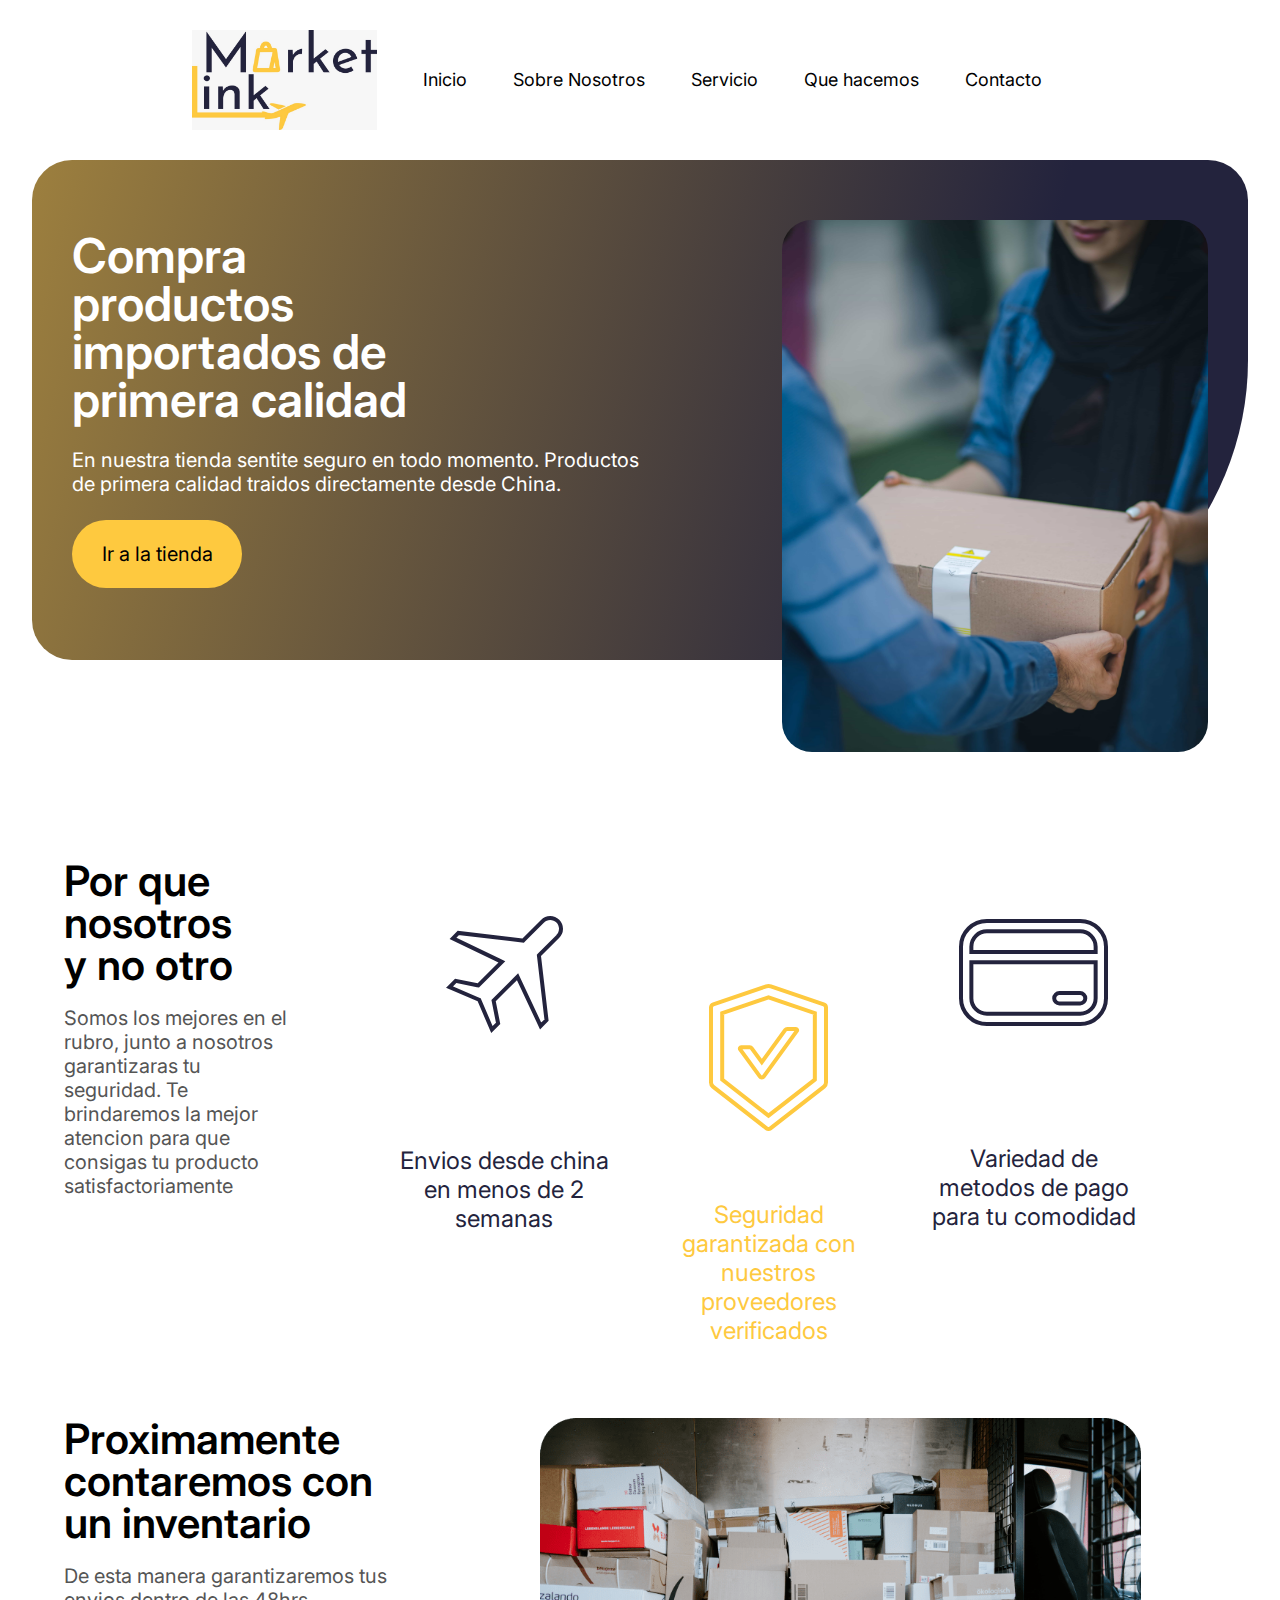
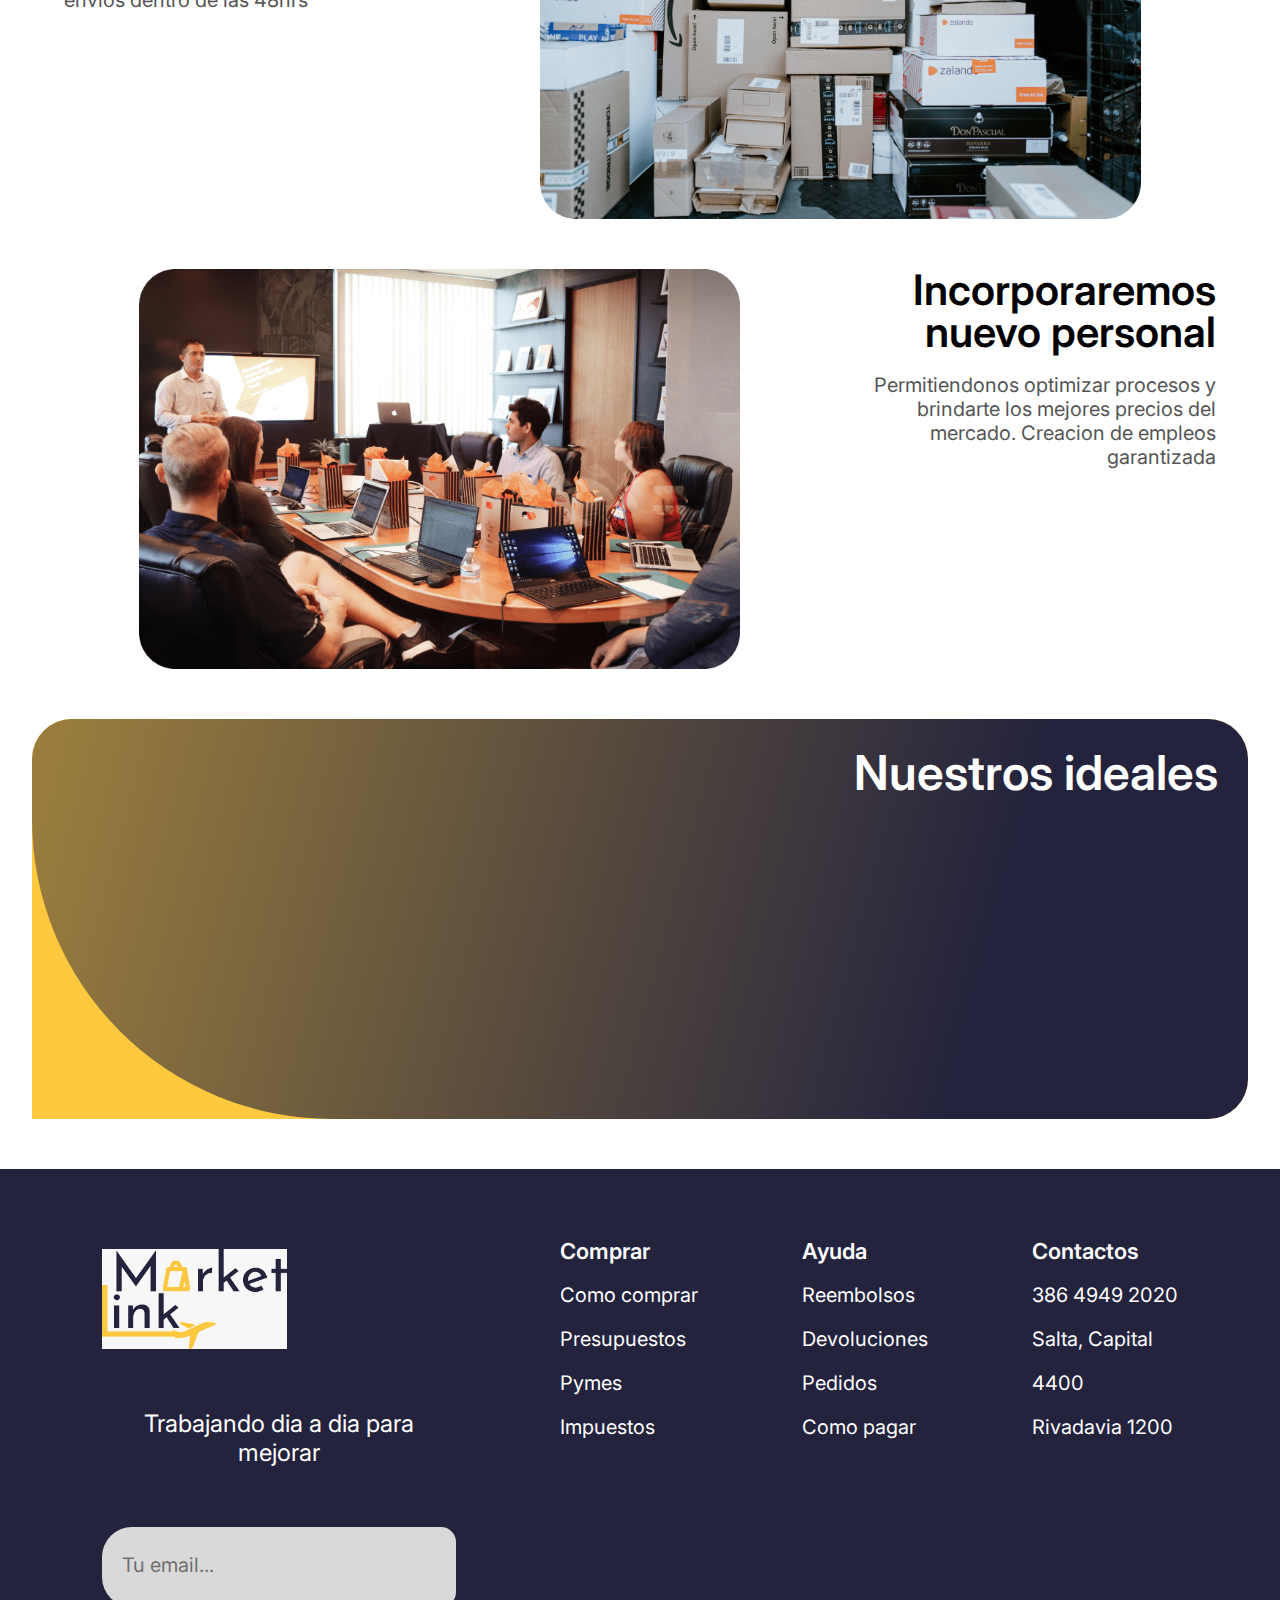
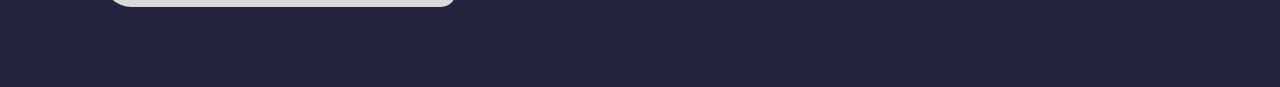
<file: index.html>
<!DOCTYPE html>
<html lang="en">
<head>
  <meta charset="UTF-8">
  <meta http-equiv="X-UA-Compatible" content="IE=edge">
  <meta name="viewport" content="width=device-width, initial-scale=1.0">
  <meta name="keywords" content="MERCADO, TIENDA, SHOP, ECOMERCE, ARGENTINA, MARKET, PRODUCTOS, COMPRA, VENTA">
  <meta name="description" content="Pagina principal de MarketLink, la pagina numero 1 de compras online en Argentina">
  <title>MarketLink Inicio</title>

  <!-- Linkeo hojas de estilo -->
  <link rel="stylesheet" href="./css/main.css">
</head>
<body>

  <!-- HEADER -->
  <header>
    <img src="./img/logo.jpg" alt="logo">
    <ul>
      <a href="./index.html">Inicio</a>
      <a href="./html/aboutUS.html">Sobre Nosotros</a>
      <a href="./html/servicios.html">Servicio</a>
      <a href="./html/queHacemos.html">Que hacemos</a>
      <a href="./html/contacto.html">Contacto</a>
    </ul>
  </header>

  <!-- Main -->
  <main>

    <!-- Hero 1 -->
    <section class="hero--1">
      <div>
        <h1>Compra productos importados de primera calidad</h1>
        <p>En nuestra tienda sentite seguro en todo momento. Productos de primera calidad traidos directamente desde China.</p>
        <button>Ir a la tienda</button>
      </div>
      <img src="./img/img1.jpg" alt="img-hero1">
    </section>

    <!-- Hero 2 -->
    <section class="hero--2">
      <div class="hero--2-1">
        <h2>Por que nosotros y no otro</h2>
        <p>Somos los mejores en el rubro, junto a nosotros garantizaras tu seguridad. Te brindaremos la mejor atencion para que consigas tu producto satisfactoriamente</p>
      </div>
      <div class="hero--2-2">
        <article>
          <img src="./img/Vector.svg" alt="vector-card">
          <h5>Envios desde china en menos de 2 semanas</h5>
        </article>
        <article class="art--2">
          <img src="./img/Vector-1.svg" alt="vector-card">
          <h5>Seguridad garantizada con nuestros proveedores verificados</h5>
        </article>
        <article>
          <img src="./img/Vector-2.svg" alt="vector-card">
          <h5>Variedad de metodos de pago para tu comodidad</h5>
        </article>
      </div>
    </section>

    <!-- Hero 3 -->
    <section class="hero--3">
      <article class="art--1">
        <h2>Proximamente contaremos con un inventario</h2>
        <p>De esta manera garantizaremos tus envios dentro de las 48hrs</p>
      </article>
      <img src="./img/img2.png" alt="img-hero3" class="img--1">
      <article class="art--2">
        <h2>Incorporaremos nuevo personal</h2>
        <p>Permitiendonos optimizar procesos y brindarte los mejores precios del mercado. Creacion de empleos garantizada</p>
      </article>
      <img src="./img/img3.png" alt="img-hero3" class="img--2">
    </section>

    <!-- Hero 4 -->
    <section class="hero--4">
      <h1>Nuestros ideales</h1>
      <ul>
        <li><img src="./img/Vector-3.svg" alt="checkIcon">Servicio al cliente personalizado</li>
        <li><img src="./img/Vector-3.svg" alt="checkIcon">Servicio Post-Venta</li>
        <li><img src="./img/Vector-3.svg" alt="checkIcon">Variedad de metodos de pago</li>
        <li><img src="./img/Vector-3.svg" alt="checkIcon">Facilidad de compra</li>
        <li><img src="./img/Vector-3.svg" alt="checkIcon">Productos de primera calidad</li>
      </ul>
    </section>

    <!-- Footer -->
    <footer>
      <div>
        <img src="./img/logo.jpg" alt="logotipo">
        <h5>Trabajando dia a dia para mejorar</h5>
        <input type="email" name="" id="" placeholder="Tu email...">
      </div>
      <ul>
        <li>Comprar</li>
        <li>Como comprar</li>
        <li>Presupuestos</li>
        <li>Pymes</li>
        <li>Impuestos</li>
      </ul>
      <ul>
        <li>Ayuda</li>
        <li>Reembolsos</li>
        <li>Devoluciones</li>
        <li>Pedidos</li>
        <li>Como pagar</li>
      </ul>
      <ul>
        <li>Contactos</li>
        <li>386 4949 2020</li>
        <li>Salta, Capital</li>
        <li>4400</li>
        <li>Rivadavia 1200</li>
      </ul>
    </footer>
  </main>
</body>
</html>
</file>
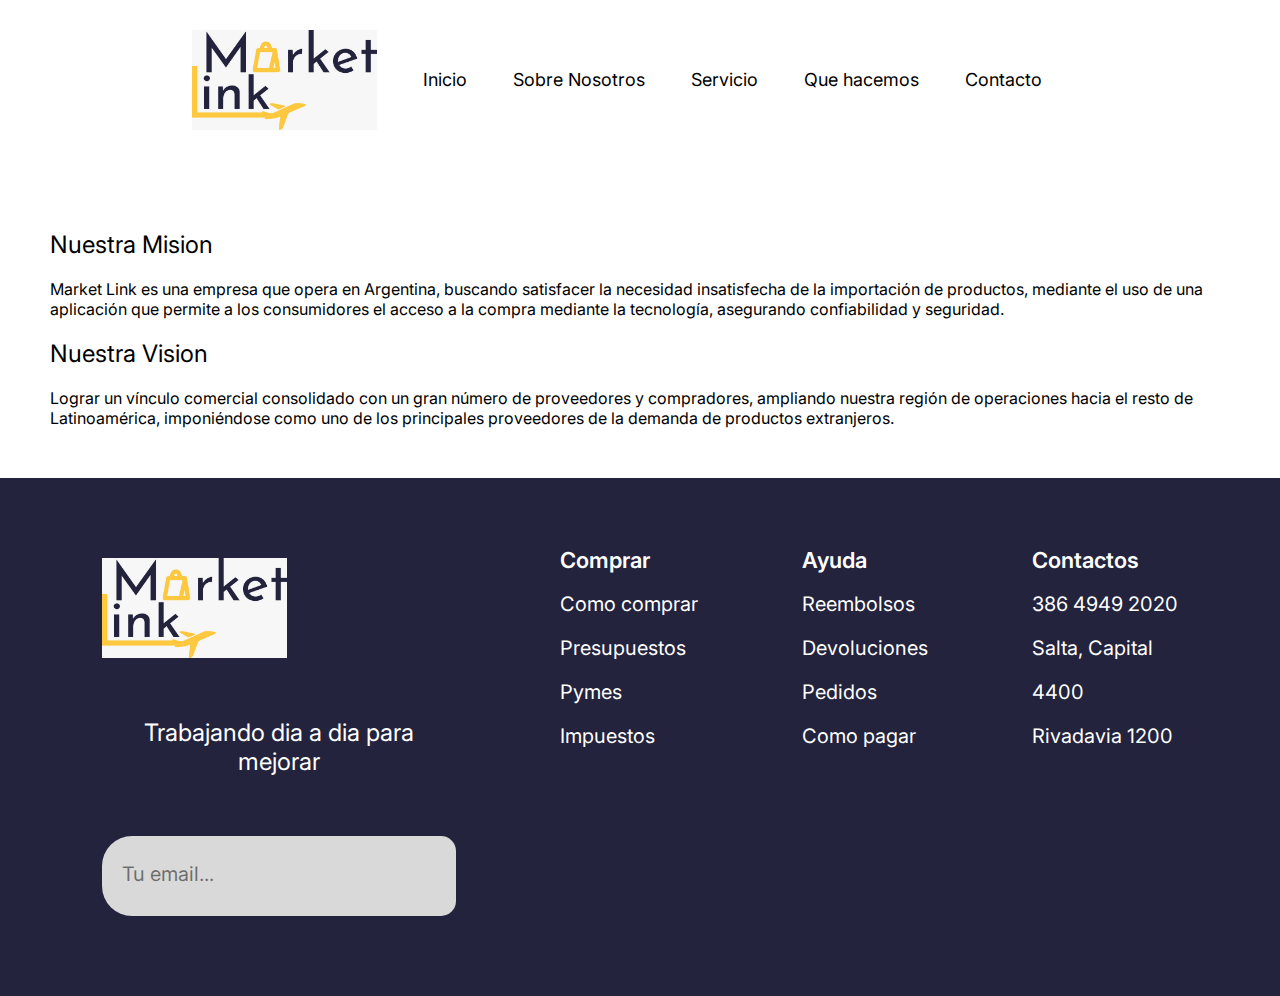
<file: html/aboutUS.html>
<!DOCTYPE html>
<html lang="en">
<head>
  <meta charset="UTF-8">
  <meta http-equiv="X-UA-Compatible" content="IE=edge">
  <meta name="viewport" content="width=device-width, initial-scale=1.0">
  <meta name="keywords" content="MARKET, LINK, COMPRA, VENTA">
  <meta name="description" content="Algunos de nuestras motivaciones. Nuestra vision y mision">
  <title>Sobre Nosotros</title>

  <!-- Linkeo hoja de estilo -->
  <link rel="stylesheet" href="../css/main.css">
</head>
<body>

   <!-- HEADER -->
   <header>
    <img src="../img/logo.jpg" alt="logo">
    <ul>
      <a href="../index.html">Inicio</a>
      <a href="./aboutUS.html">Sobre Nosotros</a>
      <a href="./servicios.html">Servicio</a>
      <a href="./queHacemos.html">Que hacemos</a>
      <a href="./contacto.html">Contacto</a>
    </ul>
  </header>
  <!-- HERO 1 -->
  <section class="hero--5">
    <h2>Nuestra Mision</h2>
    <p>Market Link es una empresa que opera en Argentina, buscando satisfacer la necesidad insatisfecha de la importación de productos, mediante el uso de una aplicación que permite a los consumidores el acceso a la compra mediante la tecnología, asegurando confiabilidad y seguridad.</p>
    <h2>Nuestra Vision</h2>
    <p>Lograr un vínculo comercial consolidado con un gran número de proveedores y compradores, ampliando nuestra región de operaciones hacia el resto de Latinoamérica, imponiéndose como uno de los principales proveedores de la demanda de productos extranjeros.
    </p>
  </section>


  <!-- Footer -->
  <footer>
    <div>
      <img src="../img/logo.jpg" alt="logotipo">
      <h5>Trabajando dia a dia para mejorar</h5>
      <input type="email" name="" id="" placeholder="Tu email...">
    </div>
    <ul>
      <li>Comprar</li>
      <li>Como comprar</li>
      <li>Presupuestos</li>
      <li>Pymes</li>
      <li>Impuestos</li>
    </ul>
    <ul>
      <li>Ayuda</li>
      <li>Reembolsos</li>
      <li>Devoluciones</li>
      <li>Pedidos</li>
      <li>Como pagar</li>
    </ul>
    <ul>
      <li>Contactos</li>
      <li>386 4949 2020</li>
      <li>Salta, Capital</li>
      <li>4400</li>
      <li>Rivadavia 1200</li>
    </ul>
  </footer>

</body>
</html>
</file>
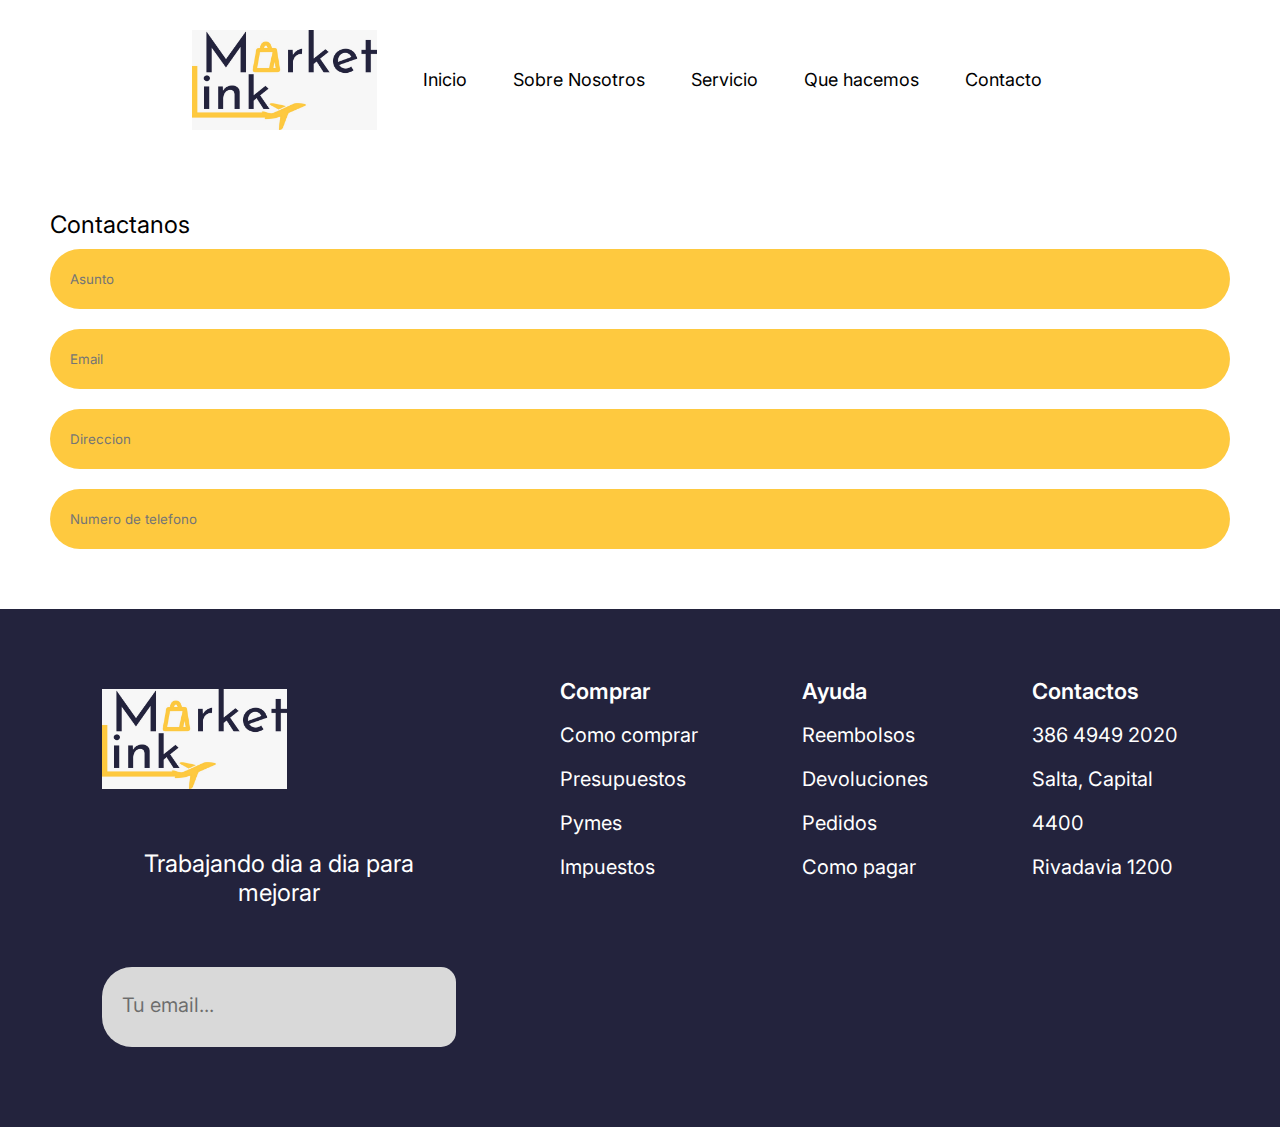
<file: html/contacto.html>
<!DOCTYPE html>
<html lang="en">
<head>
  <meta charset="UTF-8">
  <meta http-equiv="X-UA-Compatible" content="IE=edge">
  <meta name="viewport" content="width=device-width, initial-scale=1.0">
  <meta name="keywords" content="CONTACTO, MARKETLINK, COMPRA, VENTA, DIRECTO">
  <meta name="description" content="Pagina de contacto de la Web MarketLink">
  <title>Contacto</title>

  <!-- Linkeo hoja de estilo -->
  <link rel="stylesheet" href="../css/main.css">
</head>
<body>

   <!-- HEADER -->
   <header>
    <img src="../img/logo.jpg" alt="logo">
    <ul>
      <a href="../index.html">Inicio</a>
      <a href="./aboutUS.html">Sobre Nosotros</a>
      <a href="./servicios.html">Servicio</a>
      <a href="./queHacemos.html">Que hacemos</a>
      <a href="./contacto.html">Contacto</a>
    </ul>
  </header>

  <!-- Hero 6 -->
  <section class="hero--6">
    <h2>Contactanos</h2>
    <form action="">
      <input type="text" name="" id="" placeholder="Asunto">
      <input type="email" name="" id="" placeholder="Email">
      <input type="text" name="" id="" placeholder="Direccion">
      <input type="number" name="" id="" placeholder="Numero de telefono">
    </form>
  </section>



  <!-- Footer -->
  <footer>
    <div>
      <img src="../img/logo.jpg" alt="logotipo">
      <h5>Trabajando dia a dia para mejorar</h5>
      <input type="email" name="" id="" placeholder="Tu email...">
    </div>
    <ul>
      <li>Comprar</li>
      <li>Como comprar</li>
      <li>Presupuestos</li>
      <li>Pymes</li>
      <li>Impuestos</li>
    </ul>
    <ul>
      <li>Ayuda</li>
      <li>Reembolsos</li>
      <li>Devoluciones</li>
      <li>Pedidos</li>
      <li>Como pagar</li>
    </ul>
    <ul>
      <li>Contactos</li>
      <li>386 4949 2020</li>
      <li>Salta, Capital</li>
      <li>4400</li>
      <li>Rivadavia 1200</li>
    </ul>
  </footer>

</body>
</html>
</file>
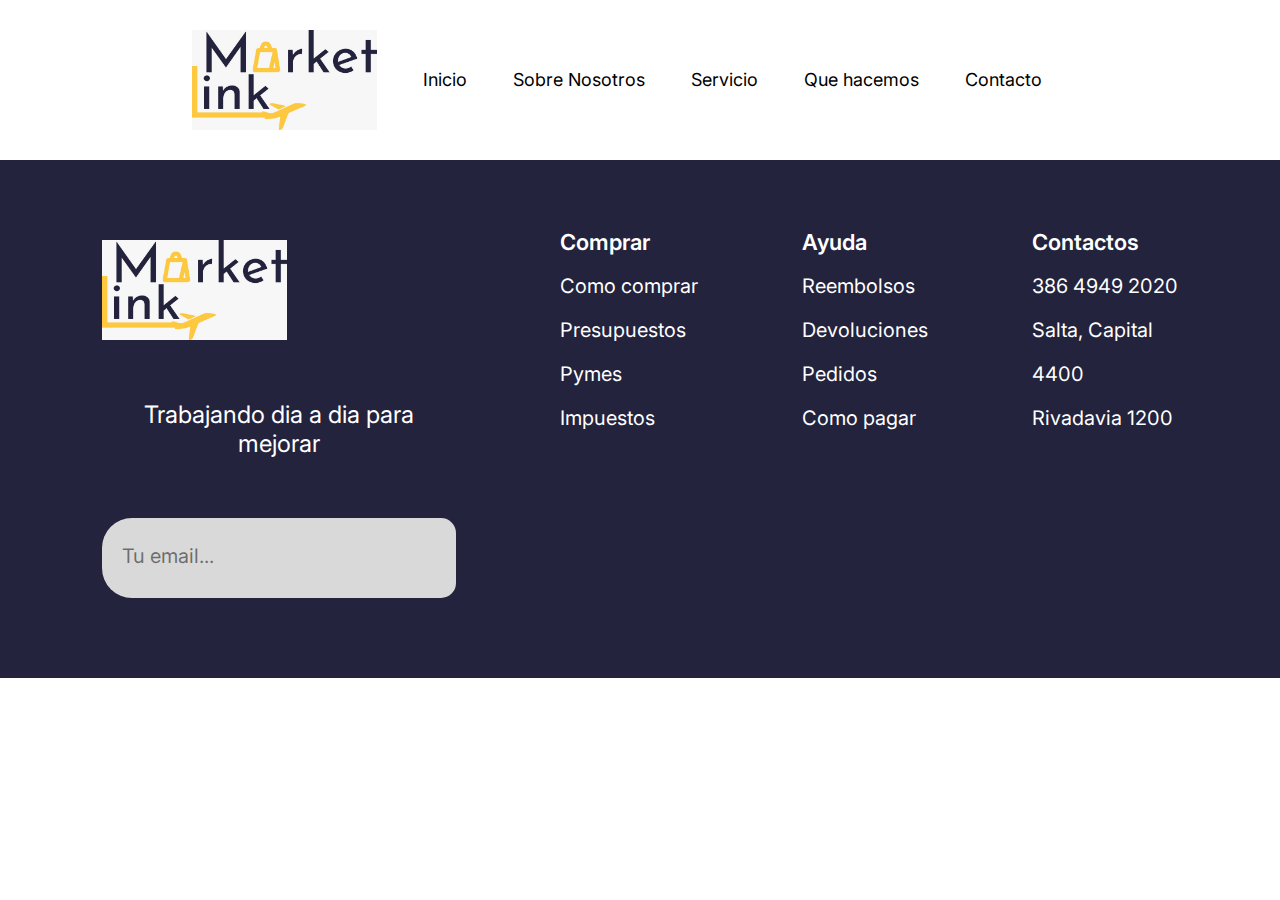
<file: html/queHacemos.html>
<!DOCTYPE html>
<html lang="en">
<head>
  <meta charset="UTF-8">
  <meta http-equiv="X-UA-Compatible" content="IE=edge">
  <meta name="viewport" content="width=device-width, initial-scale=1.0">
  <meta name="keywords" content="">
  <meta name="description" content="">
  <title>A que nos dedicamos</title>

  <!-- Linkeo hoja de estilo -->
  <link rel="stylesheet" href="../css/main.css">
</head>
<body>

   <!-- HEADER -->
   <header>
    <img src="../img/logo.jpg" alt="logo">
    <ul>
      <a href="../index.html">Inicio</a>
      <a href="./aboutUS.html">Sobre Nosotros</a>
      <a href="./servicios.html">Servicio</a>
      <a href="./queHacemos.html">Que hacemos</a>
      <a href="./contacto.html">Contacto</a>
    </ul>
  </header>

  

  <!-- Footer -->
  <footer>
    <div>
      <img src="../img/logo.jpg" alt="logotipo">
      <h5>Trabajando dia a dia para mejorar</h5>
      <input type="email" name="" id="" placeholder="Tu email...">
    </div>
    <ul>
      <li>Comprar</li>
      <li>Como comprar</li>
      <li>Presupuestos</li>
      <li>Pymes</li>
      <li>Impuestos</li>
    </ul>
    <ul>
      <li>Ayuda</li>
      <li>Reembolsos</li>
      <li>Devoluciones</li>
      <li>Pedidos</li>
      <li>Como pagar</li>
    </ul>
    <ul>
      <li>Contactos</li>
      <li>386 4949 2020</li>
      <li>Salta, Capital</li>
      <li>4400</li>
      <li>Rivadavia 1200</li>
    </ul>
  </footer>

</body>
</html>
</file>
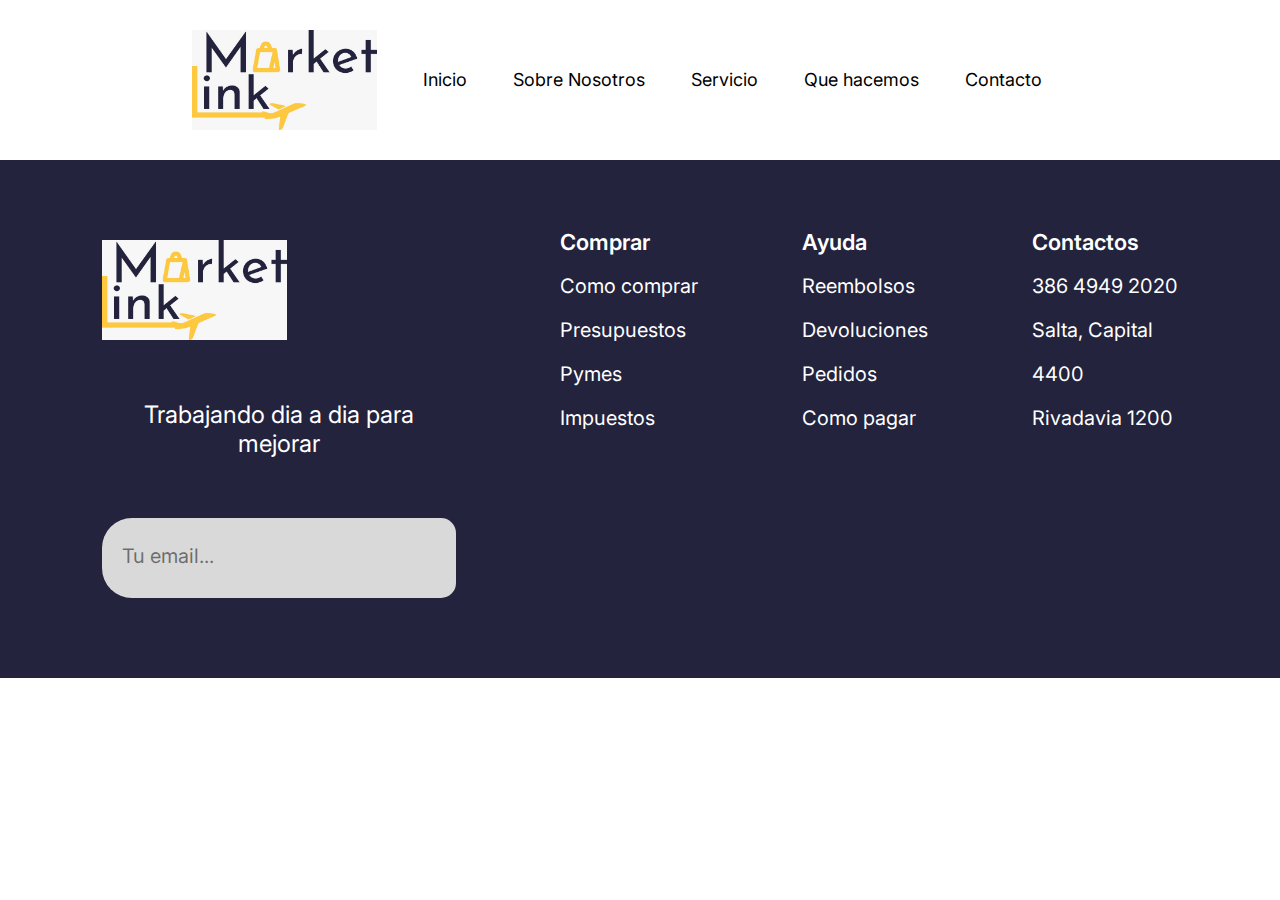
<file: html/servicios.html>
<!DOCTYPE html>
<html lang="en">
<head>
  <meta charset="UTF-8">
  <meta http-equiv="X-UA-Compatible" content="IE=edge">
  <meta name="viewport" content="width=device-width, initial-scale=1.0">
  <meta name="keywords" content="">
  <meta name="description" content="">
  <title>Servicios ofrecidos</title>

  <!-- Linkeo hoja de estilo -->
  <link rel="stylesheet" href="../css/main.css">
</head>
<body>

   <!-- HEADER -->
   <header>
    <img src="../img/logo.jpg" alt="logo">
    <ul>
      <a href="../index.html">Inicio</a>
      <a href="./aboutUS.html">Sobre Nosotros</a>
      <a href="./servicios.html">Servicio</a>
      <a href="./queHacemos.html">Que hacemos</a>
      <a href="./contacto.html">Contacto</a>
    </ul>
  </header>



  <!-- Footer -->
  <footer>
    <div>
      <img src="../img/logo.jpg" alt="logotipo">
      <h5>Trabajando dia a dia para mejorar</h5>
      <input type="email" name="" id="" placeholder="Tu email...">
    </div>
    <ul>
      <li>Comprar</li>
      <li>Como comprar</li>
      <li>Presupuestos</li>
      <li>Pymes</li>
      <li>Impuestos</li>
    </ul>
    <ul>
      <li>Ayuda</li>
      <li>Reembolsos</li>
      <li>Devoluciones</li>
      <li>Pedidos</li>
      <li>Como pagar</li>
    </ul>
    <ul>
      <li>Contactos</li>
      <li>386 4949 2020</li>
      <li>Salta, Capital</li>
      <li>4400</li>
      <li>Rivadavia 1200</li>
    </ul>
  </footer>

</body>
</html>
</file>
<file: css/main.css>
@import url("https://fonts.googleapis.com/css2?family=Inter:wght@100;200;300;400;500;600;700;800;900&display=swap");
* {
  padding: 0;
  margin: 0;
  box-sizing: border-box;
  font-family: "Inter";
  font-weight: 400; }

header {
  width: 70%;
  display: flex;
  justify-content: space-between;
  margin: 30px auto; }
  header img {
    height: 100px; }
  header ul {
    width: 80%;
    display: flex;
    align-items: center;
    justify-content: space-evenly; }
    header ul a {
      display: inline-block;
      text-decoration: none;
      text-align: center;
      color: #000;
      font-size: 18px;
      line-height: 22px;
      position: relative; }
    header ul a::after {
      position: absolute;
      top: -10%;
      left: -10%;
      content: '';
      height: 120%;
      width: 0;
      background-color: #FEC93F;
      transition: 0.5s ease-out;
      z-index: -1; }
    header ul a:hover::after {
      width: 120%; }

@media screen and (max-width: 768px) {
  header img {
    height: 50px; }
  header ul a {
    font-size: 15px; } }

@media screen and (max-width: 425px) {
  header {
    flex-direction: column;
    margin: auto;
    width: 90%; }
    header img {
      height: 100px; }
    header ul {
      width: 100%; }
  .hero--1 {
    padding: 0; }
    .hero--1 div {
      width: 100%; }
    .hero--1 img {
      display: none; } }

.hero--1 {
  background: linear-gradient(285.03deg, #23233D 22.83%, #FEC93F 161.72%);
  border-radius: 40px 40px 300px 40px;
  width: 95%;
  height: 500px;
  margin: 0 auto;
  display: flex;
  padding: 60px 40px;
  justify-content: space-between; }
  .hero--1 div {
    width: 50%;
    display: flex;
    flex-direction: column;
    justify-content: space-around;
    height: 100%; }
    .hero--1 div h1 {
      font-weight: 600;
      font-size: 48px;
      line-height: 100%;
      color: #FFF;
      width: 70%; }
    .hero--1 div p {
      font-weight: 400;
      font-size: 20px;
      line-height: 24px;
      color: #FFF;
      width: 100%; }
    .hero--1 div button {
      width: 30%;
      background: #FEC93F;
      border-radius: 50px;
      border: none;
      height: 18%;
      font-weight: 400;
      font-size: 20px;
      line-height: 24px;
      color: #000;
      min-width: 150px; }
  .hero--1 img {
    height: 140%;
    border-radius: 30px; }

.hero--2 {
  width: 90%;
  margin: 200px auto;
  display: flex; }
  .hero--2 .hero--2-1 {
    width: 45%;
    margin-right: 20px; }
    .hero--2 .hero--2-1 h2 {
      width: 75%;
      font-weight: 600;
      font-size: 42px;
      line-height: 100%;
      color: #000; }
    .hero--2 .hero--2-1 p {
      font-weight: 400;
      font-size: 20px;
      line-height: 24px;
      color: #555555;
      margin: 20px auto; }
  .hero--2 .hero--2-2 {
    display: flex;
    position: relative;
    width: auto;
    justify-content: space-around;
    padding: 0 50px; }
    .hero--2 .hero--2-2 article {
      width: 30%;
      display: flex;
      flex-direction: column;
      align-items: center;
      justify-content: space-around;
      transition: 0.5s ease-out;
      border-radius: 30px;
      height: 120%; }
      .hero--2 .hero--2-2 article h5 {
        font-weight: 400;
        font-size: 24px;
        line-height: 29px;
        text-align: center;
        color: #23233D;
        padding: 0 10px; }
    .hero--2 .hero--2-2 .art--2 {
      transform: translateY(90px); }
      .hero--2 .hero--2-2 .art--2 h5 {
        color: #FEC93F; }
    .hero--2 .hero--2-2 article:hover {
      box-shadow: 0px 5px 50px rgba(35, 35, 61, 0.25); }

.hero--3 {
  width: 90%;
  margin: 50px auto;
  display: grid;
  grid-template-columns: repeat(3, 1fr);
  grid-template-rows: repeat(2, auto);
  grid-template-areas: "art1 img1 img1" "img2 img2 art2";
  grid-gap: 50px;
  justify-items: center; }
  .hero--3 article h2 {
    font-weight: 600;
    font-size: 42px;
    line-height: 100%;
    color: #000; }
  .hero--3 article p {
    font-weight: 400;
    font-size: 20px;
    line-height: 24px;
    color: #555555;
    margin: 20px auto; }
  .hero--3 img {
    width: 80%; }
  .hero--3 .art--1 {
    grid-area: art1; }
  .hero--3 .img--1 {
    grid-area: img1; }
  .hero--3 .art--2 {
    grid-area: art2; }
    .hero--3 .art--2 h2 {
      text-align: right; }
    .hero--3 .art--2 p {
      text-align: right; }
  .hero--3 .img--2 {
    grid-area: img2; }

.hero--4 {
  background: #FEC93F;
  border-radius: 40px 40px 40px 0px;
  width: 95%;
  margin: 50px auto;
  height: 400px;
  position: relative; }
  .hero--4 h1 {
    position: absolute;
    right: 30px;
    top: 30px;
    z-index: 10;
    font-weight: 600;
    font-size: 48px;
    line-height: 100%;
    color: #FFF; }
  .hero--4 ul {
    width: 40%;
    padding: 50px;
    display: flex;
    flex-direction: column;
    gap: 20px;
    position: relative; }
    .hero--4 ul li {
      list-style: none;
      text-decoration: none;
      color: #000;
      font-weight: 400;
      font-size: 20px;
      line-height: 24px; }
      .hero--4 ul li img {
        margin-right: 20px; }

.hero--4::after {
  position: absolute;
  top: 0;
  left: 0;
  border-radius: 40px 40px 40px 300px;
  background: linear-gradient(285.03deg, #23233D 22.83%, #FEC93F 161.72%);
  content: "";
  transition: 0.5s ease-out;
  height: 100%;
  width: 100%; }

.hero--4:hover::after {
  width: 70%;
  left: 30%; }

footer {
  background-color: #23233D;
  padding: 50px;
  display: flex;
  justify-content: space-around; }
  footer div {
    display: flex;
    flex-direction: column;
    align-items: flex-start;
    width: 30%; }
    footer div * {
      margin: 30px 0; }
    footer div img {
      height: 100px; }
    footer div h5 {
      font-weight: 400;
      font-size: 24px;
      line-height: 29px;
      text-align: center;
      color: #FFF; }
    footer div input {
      background: #D9D9D9;
      border-radius: 30px 15px 15px 30px;
      width: 100%;
      border: none;
      height: 80px;
      position: relative; }
    footer div input::placeholder {
      font-weight: 400;
      font-size: 20px;
      line-height: 24px;
      color: rgba(0, 0, 0, 0.5);
      padding: 0 20px; }
  footer ul {
    list-style: none; }
    footer ul li {
      margin: 20px 0;
      font-weight: 400;
      font-size: 20px;
      line-height: 24px;
      color: #FFF; }
    footer ul li:first-child {
      font-weight: 600;
      font-size: 22px; }

@media screen and (max-width: 425px) {
  footer {
    flex-direction: column; }
    footer div {
      width: 100%; } }

@media screen and (max-width: 768px) {
  .hero--1 div h1 {
    font-size: 28px;
    font-weight: 500; }
  .hero--1 div p {
    font-size: 15px; }
  .hero--1 div button {
    width: 100%; }
  .hero--1 img {
    height: 90%; }
  .hero--2 .hero--2-1 h2 {
    font-size: 28px; }
  .hero--2 .hero--2-1 p {
    font-size: 15px; }
  .hero--2 .hero--2-2 img {
    height: 10%; }
  .hero--2 .hero--2-2 h5 {
    font-size: 18px; }
  .hero--3 {
    width: 90%;
    margin: 0;
    grid-gap: 5px;
    grid-template-columns: repeat(2, 1fr);
    grid-template-areas: "art1 img1" "img2 art2"; }
    .hero--3 article h2 {
      font-size: 28px; }
    .hero--3 article p {
      font-size: 15px; }
  .hero--4 h1 {
    font-size: 28px; }
  .hero--4 ul {
    padding: 10px; }
    .hero--4 ul li {
      font-size: 15px; }
    .hero--4 ul img {
      height: 10px; } }

@media screen and (max-width: 425px) {
  .hero--1 {
    padding: 20px;
    width: 90%;
    margin: 5px; }
    .hero--1 div {
      width: 100%; }
  .hero--2 {
    flex-direction: column;
    align-items: center; }
    .hero--2 .hero--2-2 {
      padding: 0; }
      .hero--2 .hero--2-2 img {
        height: 50px; }
      .hero--2 .hero--2-2 article h5 {
        font-size: 15px; }
  .hero--3 {
    grid-gap: 0;
    grid-template-columns: 1fr;
    grid-template-areas: "art1" "img1" "art2" "img2"; }
    .hero--3 img {
      width: 200px; }
  .hero--4::after {
    width: 0;
    height: 0; } }

.hero--5 {
  padding: 50px; }
  .hero--5 h2 {
    margin: 20px 0; }

.hero--6 {
  padding: 50px; }
  .hero--6 form {
    display: flex;
    flex-direction: column; }
    .hero--6 form input {
      width: 100%;
      margin: 10px 0;
      height: 60px;
      background-color: #FEC93F;
      border: none;
      border-radius: 40px; }
    .hero--6 form input::placeholder {
      padding: 0 20px; }
</file>
